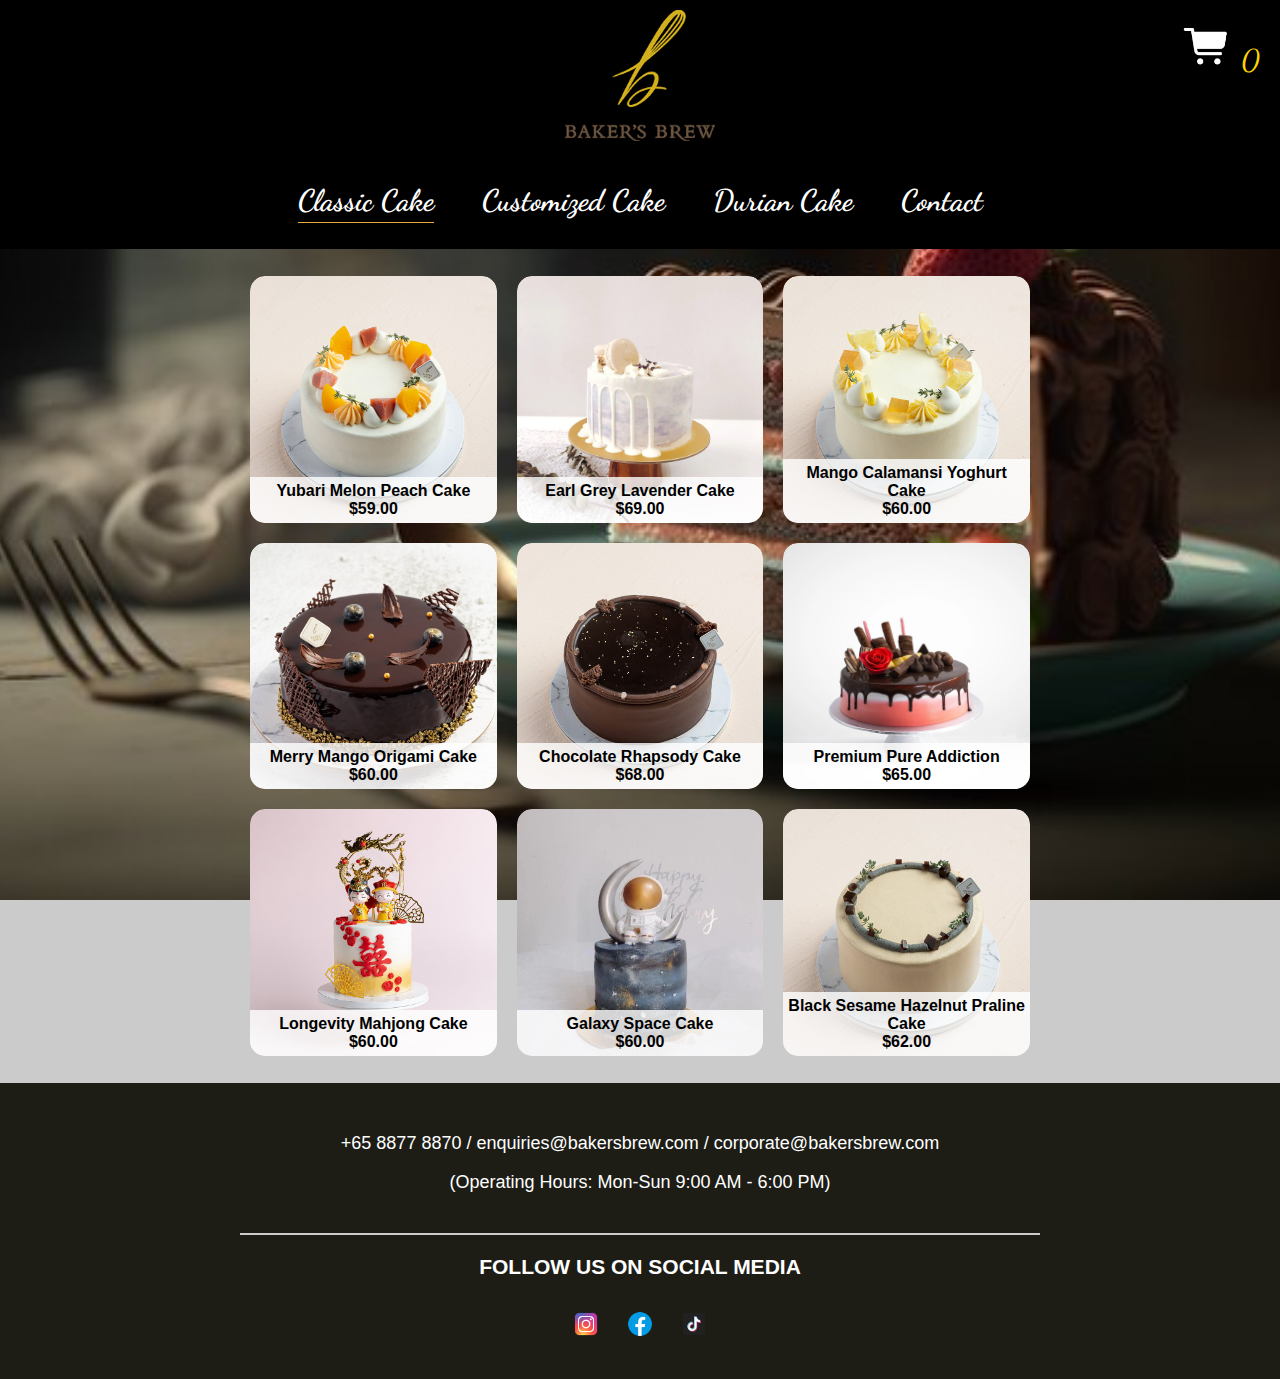
<file: Classic Cake.html>
<!DOCTYPE html>
    <html>
    <head>
        <meta charset="UTF-8" />
        <title>Baker Brew</title>
        <link rel="stylesheet" href="https://unpkg.com/swiper/swiper-bundle.min.css">
        <link rel="stylesheet" href="https://cdnjs.cloudflare.com/ajax/libs/font-awesome/6.0.0-beta3/css/all.min.css">
        <link href="https://fonts.googleapis.com/css2?family=Dancing+Script:wght@400;700&display=swap" rel="stylesheet">
        <link rel="stylesheet" href="style sheet.css">
        <script src="java script.js" defer></script>

    </head>

    <body>
        <div class="background-image-container2">
            <header>
                <a href="index.html" id="home-link">
                    <img src="photos/logo1.png" alt="Delicious Cakes Logo" class="logo">
                </a>
                <div class="nav-bar">
                    <nav>
                        <ul>
                            <li><a href="Classic Cake.html" class="cakes-link underline-link">Classic Cake</a></li>
                            <li><a href="Customised Cake.html" class="cakes-link">Customized Cake</a></li>
                            <li><a href="Durian Cake.html" class="cakes-link">Durian Cake</a></li>
                            <li><a href="Contact.html" class="cakes-link">Contact</a></li>
                            <div class="cart-icon" onclick="toggleCart()">
                                <img src="photos/shopping-cart.png" alt="Shopping Cart">
                                <span id="cart-count">0</span>
                            </div>
                        </ul>
                    </nav>
                </div>
            </header>

            <div class="about-container">
                <div class="sample-cakes-container">

                    <div class="sample-cake" id="cake1">
                        <img src="photos/Yubari Melon Peach Cake.jpg" alt="Cake Image 1">
                        <div class="cake-info">
                            <div class="plus-icon" onclick="addToCart('Yubari Melon Peach Cake', this)">+</div>
                        </div>
                        <div class="cake-name">Yubari Melon Peach Cake <br><span class="price-tag">$59.00</span></div>
                    </div>

                    <div class="sample-cake" id="cake2">
                        <img src="photos/Earl Grey Lavender Cake.jpg" alt="Cake Image 2">
                        <div class="cake-info">
                            <div class="plus-icon" onclick="addToCart('Earl Grey Lavender Cake', this)">+</div>
                        </div>
                        <div class="cake-name">Earl Grey Lavender Cake<br> <span class="price-tag">$69.00</span></div>
                    </div>
                    <div class="sample-cake" id="cake3">
                        <img src="photos/Mango Calamansi Yoghurt Cake.jpg" alt="Cake Image 3">
                        <div class="cake-info">
                            <div class="plus-icon" onclick="addToCart('Mango Calamansi Yoghurt Cake', this)">+</div>
                        </div>
                        <div class="cake-name">Mango Calamansi Yoghurt Cake<br> <span class="price-tag">$60.00</span></div>
                    </div>
                    <div class="sample-cake" id="cake4">
                        <img src="photos/Merry Mango Origami Cake.jpg" alt="Cake Image 4">
                        <div class="cake-info">
                            <div class="plus-icon" onclick="addToCart('Merry Mango Origami Cake', this)">+</div>
                        </div>
                        <div class="cake-name">Merry Mango Origami Cake <br><span class="price-tag">$60.00</span></div>
                    </div>
                    <div class="sample-cake" id="cake5">
                        <img src="photos/Chocolate Rhapsody Cake.jpg" alt="Cake Image 5">
                        <div class="cake-info">
                            <div class="plus-icon" onclick="addToCart('Chocolate Rhapsody Cake', this)">+</div>
                        </div>
                        <div class="cake-name">Chocolate Rhapsody Cake<br> <span class="price-tag">$68.00</span></div>
                    </div>
                    <div class="sample-cake" id="cake6">
                        <img src="photos/Premium Pure Addiction.jpg" alt="Cake Image 6">
                        <div class="cake-info">
                            <div class="plus-icon" onclick="addToCart('Premium Pure Addiction', this)">+</div>
                        </div>
                        <div class="cake-name"id="cake2" >Premium Pure Addiction<br> <span class="price-tag">$65.00</span></div>
                    </div>
                    <div class="sample-cake" id="cake7">
                        <img src="photos/Longevity Mahjong Cake.jpg" alt="Cake Image 7">
                        <div class="cake-info">
                            <div class="plus-icon" onclick="addToCart('Longevity Mahjong Cake', this)">+</div>
                        </div>
                        <div class="cake-name">Longevity Mahjong Cake<br> <span class="price-tag">$60.00</span></div>
                    </div>
                    <div class="sample-cake" id="cake8">
                        <img src="photos/Galaxy Space Cake.jpg" alt="Cake Image 8">
                        <div class="cake-info">
                            <div class="plus-icon" onclick="addToCart('Galaxy Space Cake', this)">+</div>
                        </div>
                        <div class="cake-name">Galaxy Space Cake <br><span class="price-tag">$60.00</span></div>
                    </div>
                    <div class="sample-cake" id="cake9">
                        <img src="photos/Black Sesame Hazelnut Praline Cake.jpg" alt="Cake Image 9">
                        <div class="cake-info">
                            <div class="plus-icon" onclick="addToCart('Black Sesame Hazelnut Praline Cake', this)">+</div>
                        </div>
                        <div class="cake-name">Black Sesame Hazelnut Praline Cake<br><span class="price-tag">$62.00</span></div>
                    </div>
                </div>
            </div>
        </div>
        <div class="cart-popup" style="right: -500px;">
            <div class="shopping-cart-title">Shopping Cart</div>
            <div class="empty-cart-title">Your Cart is Empty</div>
            <div class="cart-popup-content">
            </div>
            <div class="close-cart" onclick="toggleCart()">x</div>
        </div>
        
    <footer>
        <div class="about-container">
            <div class="concierge-info">
                <p> +65 8877 8870 / enquiries@bakersbrew.com / corporate@bakersbrew.com</p>
                <p>(Operating Hours: Mon-Sun 9:00 AM - 6:00 PM)</p>
            </div>
            <div class="grey-line"></div>
            <h2>FOLLOW US ON SOCIAL MEDIA</h2>
            <div class="social-icons">
                <a href="https://www.instagram.com/baker" target="_blank">
                    <img src="photos/instagramicon.png" alt="Instagram">
                </a>
                <a href="https://www.facebook.com/bakersbrewstudio" target="_blank">
                    <img src="photos/facebookicon.png" alt="Facebook">
                </a>
                <a href="https://www.tiktok.com/@bakersbrew" target="_blank">
                    <img src="photos/tiktokicon.png" alt="Tiktok">
                </a>
            </div>
        </div>    
    </footer>
    <script src="java script.js" defer></script>

    </body>

    </html>
</file>
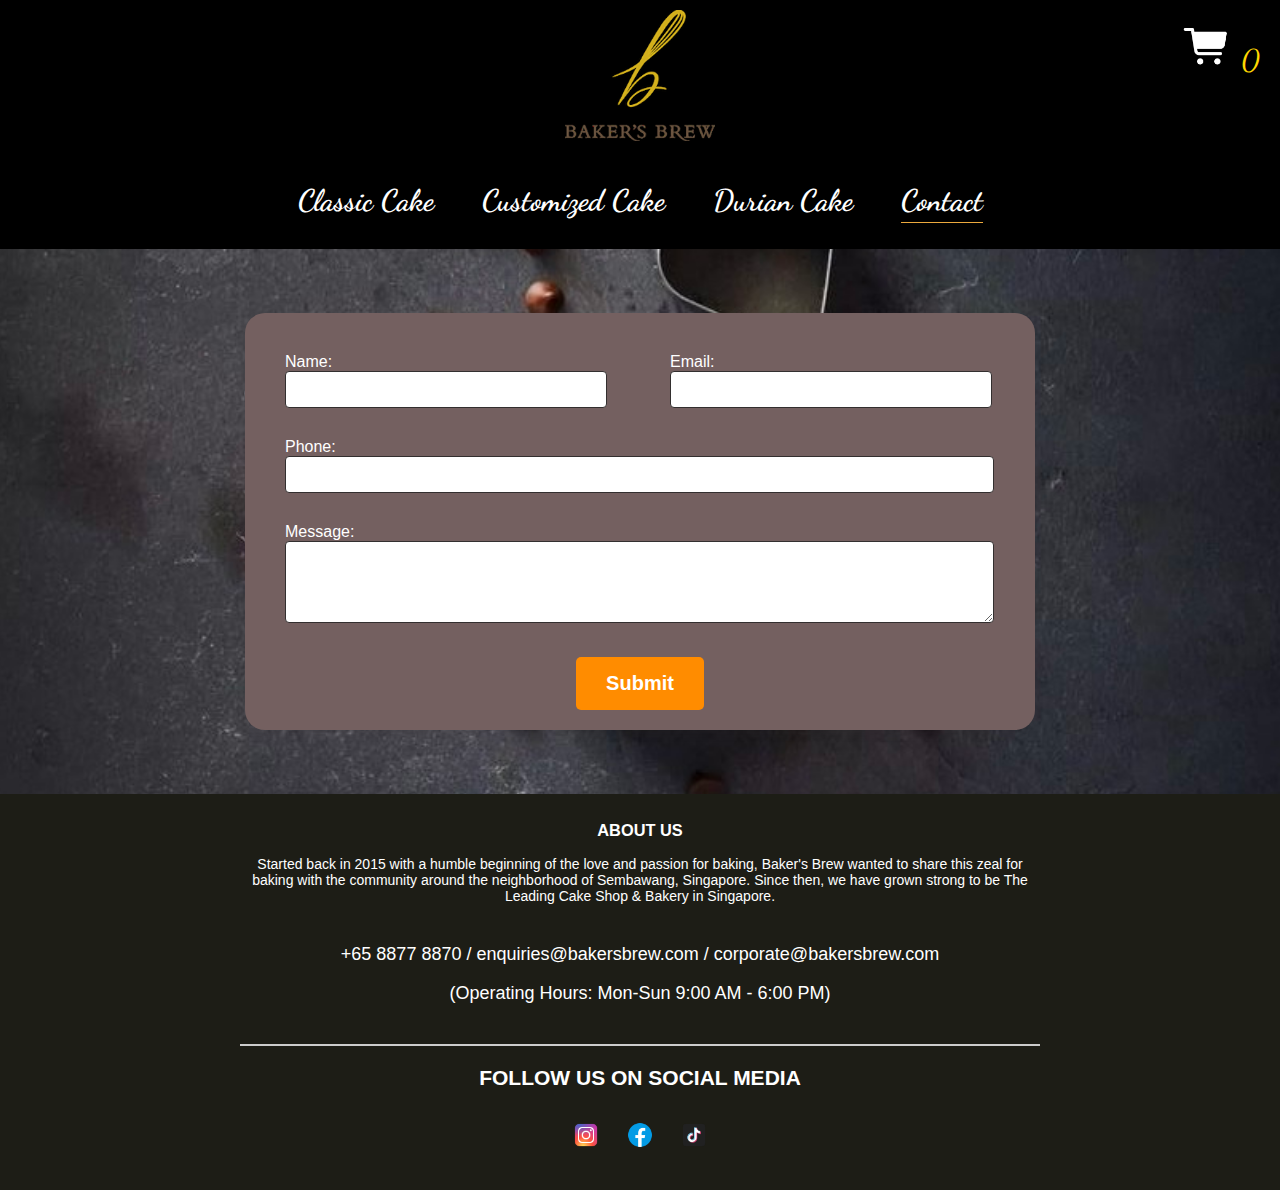
<file: Contact.html>
<!DOCTYPE html>
<html>
<head>
    <meta charset="UTF-8" />
    <title>Baker Brew</title>
    <link rel="stylesheet" href="https://unpkg.com/swiper/swiper-bundle.min.css">
    <link rel="stylesheet" href="https://cdnjs.cloudflare.com/ajax/libs/font-awesome/6.0.0-beta3/css/all.min.css">
    <link href="https://fonts.googleapis.com/css2?family=Dancing+Script:wght@400;700&display=swap" rel="stylesheet">
    <link rel="stylesheet" href="style sheet.css">
    <script src="java script.js" defer></script>
</head>
<body>
    <div class="background-image-container5">
        <header>
            <a href="index.html" id="home-link">
                <img src="photos/logo1.png" alt="Baker's Brew" class="logo">
            </a>
            <div class="nav-bar">
                <nav class="mobile-nav">
                    <ul>
                        <li><a href="Classic Cake.html" class="cakes-link">Classic Cake</a></li>
                        <li><a href="Customised Cake.html" class="cakes-link">Customized Cake</a></li>
                        <li><a href="Durian Cake.html" class="cakes-link">Durian Cake</a></li>
                        <li><a href="Contact.html" class="cakes-link underline-link">Contact</a></li>
                        <div class="cart-icon" onclick="toggleCart()">
                            <img src="photos/shopping-cart.png" alt="Shopping Cart">
                            <span id="cart-count">0</span>
                        </div>
                    </ul>
                </nav>
            </div>
        </header>
        <div class="popup-content2">
            <form id="contact-form">
                <div class="form-row1">
                    <div class="form-group2">
                        <label for="name">Name:</label>
                        <input type="text" id="name" name="name" required>
                    </div>

                    <div class="form-group2">
                        <label for="email">Email:</label>
                        <input type="email" id="email" name="email" required>
                    </div>
                </div>
                <div class="form-row">

                    <div class="form-group3">
                        <label for="contact">Phone:</label>
                        <input type="text" id="contact" name="contact" required>
                    </div>
                </div>
                <div class="form-row">

                    <div class="form-group3">
                        <label for="description">Message:</label>
                        <textarea id="description" name="description" rows="4" required></textarea>
                    </div>
                </div>

                <div class="submit-container">
                    <button class="custom-button" onclick="closePopupForm()">Submit</button>
                </div>
            </form>
        </div>
    </div>
    <div class="cart-popup" style="right: -500px;">
        <div class="shopping-cart-title">Shopping Cart</div>
        <div class="empty-cart-title">Your Cart is Empty</div>
        <div class="cart-popup-content">
        </div>
        <div class="close-cart" onclick="toggleCart()">X</div>
    </div>
    

<footer>
    <div class="about-container">
        <h3>ABOUT US</h3>
        <p>
            Started back in 2015 with a humble beginning of the love and passion for baking,
            Baker's Brew wanted to share this zeal for baking with the community
            around the neighborhood of Sembawang, Singapore.

            Since then, we have grown strong to be The Leading Cake Shop & Bakery in Singapore.
        </p>
        <div class="concierge-info">
            <p> +65 8877 8870 / enquiries@bakersbrew.com / corporate@bakersbrew.com</p>
            <p>(Operating Hours: Mon-Sun 9:00 AM - 6:00 PM)</p>
        </div>
        <div class="grey-line"></div>
        <h2>FOLLOW US ON SOCIAL MEDIA</h2>
        <div class="social-icons">
            <a href="https://www.instagram.com/baker" target="_blank">
                <img src="photos/instagramicon.png" alt="Instagram">
            </a>
            <a href="https://www.facebook.com/bakersbrewstudio" target="_blank">
                <img src="photos/facebookicon.png" alt="Facebook">
            </a>
            <a href="https://www.tiktok.com/@bakersbrew" target="_blank">
                <img src="photos/tiktokicon.png" alt="Tiktok">
            </a>
        </div>
    </div>
</footer>
<script src="java script.js" defer></script>

</body>

</html>
</file>
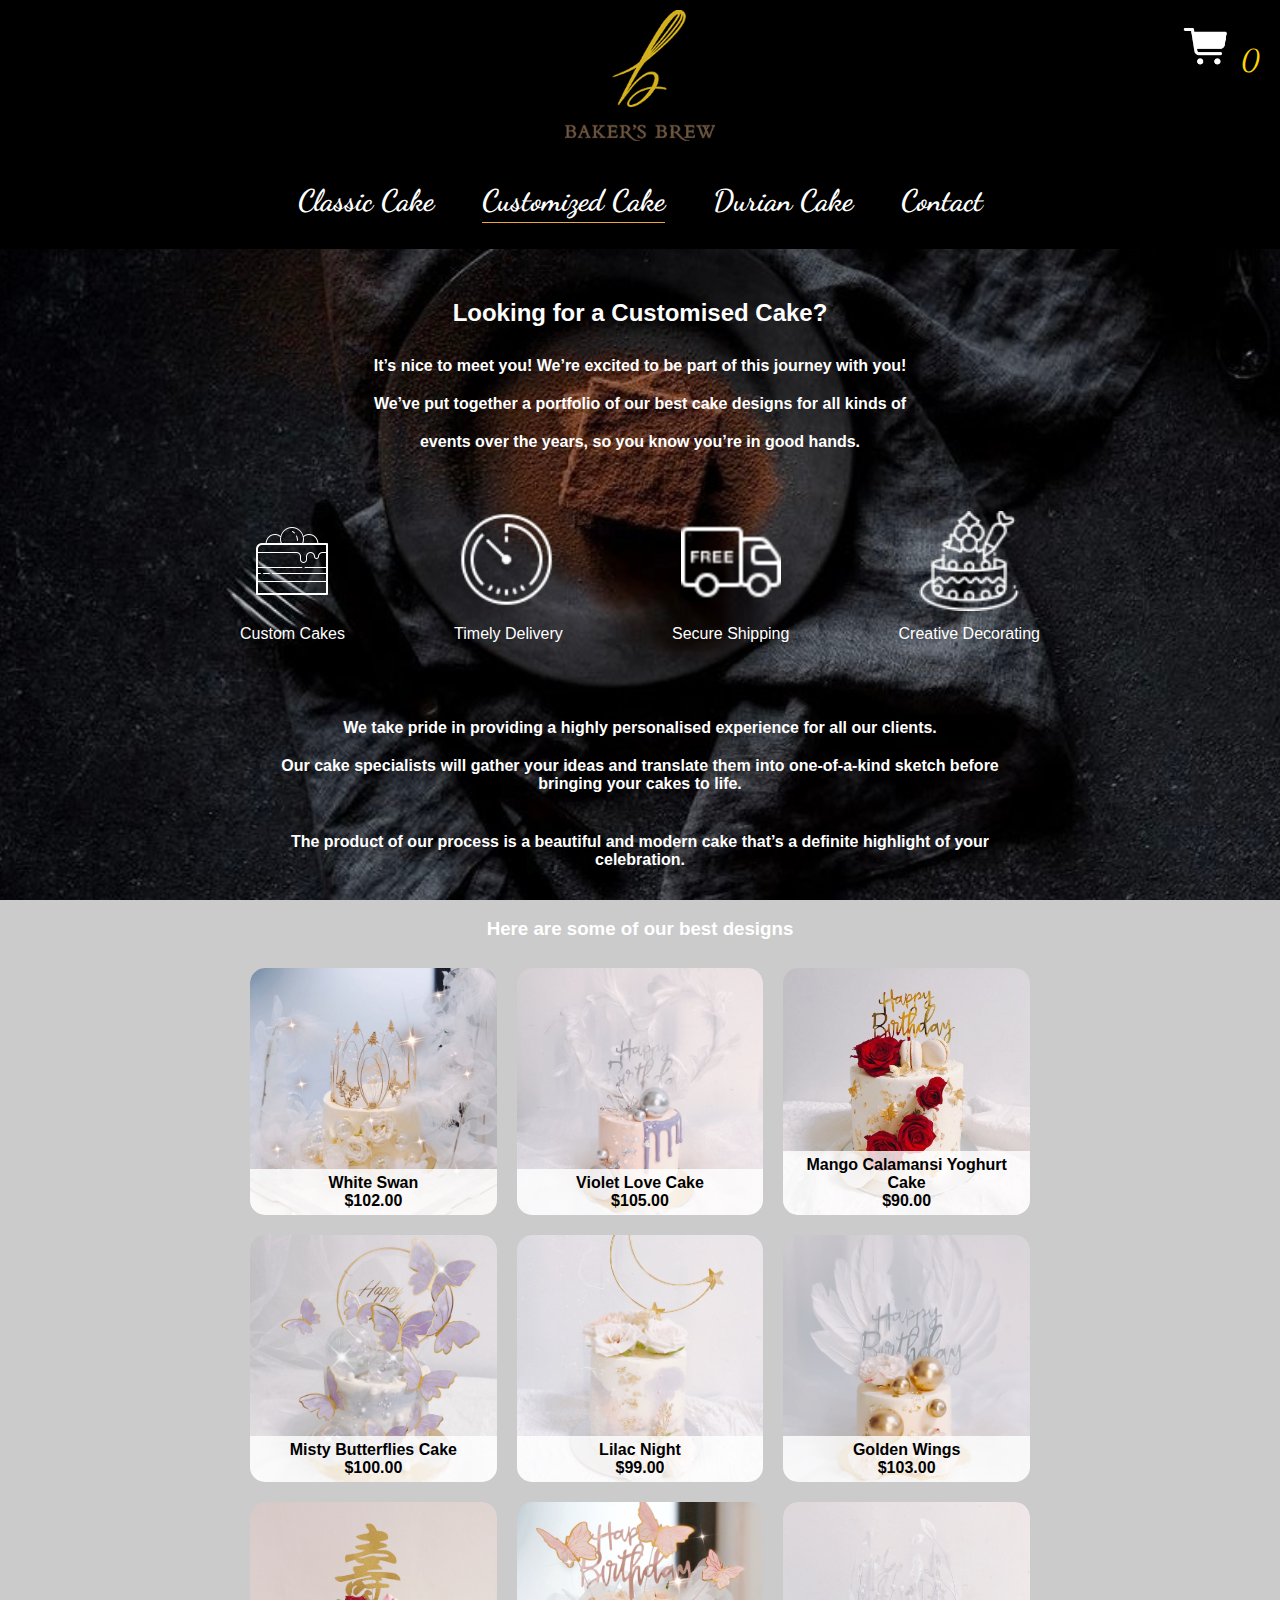
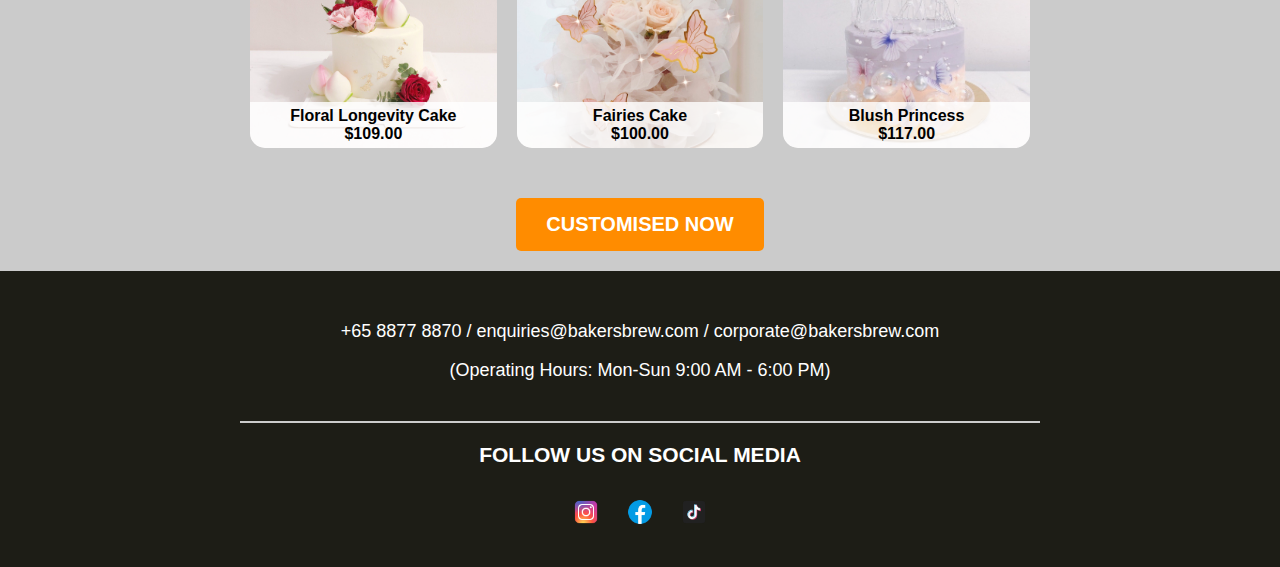
<file: Customised Cake.html>
<!DOCTYPE html>
<html>
<head>
    <meta charset="UTF-8" />
    <title>Baker Brew</title>
    <link rel="stylesheet" href="https://unpkg.com/swiper/swiper-bundle.min.css">
    <link rel="stylesheet" href="https://cdnjs.cloudflare.com/ajax/libs/font-awesome/6.0.0-beta3/css/all.min.css">
    <link href="https://fonts.googleapis.com/css2?family=Dancing+Script:wght@400;700&display=swap" rel="stylesheet">
    <link rel="stylesheet" href="style sheet.css">
    <script src="java script.js" defer></script>

</head>

<body>
    <div class="background-image-container3">
        <header>
            <a href="index.html" id="home-link">
                <img src="photos/logo1.png" alt="Delicious Cakes Logo" class="logo">
            </a>
            <div class="nav-bar">
                <nav>
                    <ul>
                        <li><a href="Classic Cake.html" class="cakes-link">Classic Cake</a></li>
                        <li><a href="Customised Cake.html" class="cakes-link underline-link">Customized Cake</a></li>
                        <li><a href="Durian Cake.html" class="cakes-link">Durian Cake</a></li>
                        <li><a href="Contact.html" class="cakes-link">Contact</a></li>
                        <div class="cart-icon" onclick="toggleCart()">
                            <img src="photos/shopping-cart.png" alt="Shopping Cart">
                            <span id="cart-count">0</span>
                        </div>
                    </ul>
                </nav>
            </div>    
        </header>
        

        <div class="about-container">
            <div class="about-container-bar">
                <h2>
                    Looking for a Customised Cake?
                </h2>

                <h4>It’s nice to meet you! We’re excited to be part of this journey with you!</h4>
                <h4> We’ve put together a portfolio of our best cake designs for all kinds of</h4>
                <h4> events over the years, so you know you’re in good hands.</h4>
                
                <div class="image-row">
                    <div class="image-container">
                        <img src="photos/cakes.png" alt="Image 1">
                        <p>Custom Cakes</p>
                    </div>
                    <div class="image-container">
                        <img src="photos/timer.png" alt="Image 2">
                        <p>Timely Delivery</p>
                    </div>
                    <div class="image-container">
                        <img src="photos/shipping.png" alt="Image 3">
                        <p>Secure Shipping</p>
                    </div>
                    <div class="image-container">
                        <img src="photos/decorating.png" alt="Image 4">
                        <p>Creative Decorating</p>
                    </div>
                </div>

                <h4>We take pride in providing a highly personalised experience for all our clients.</h4>
                <h4>Our cake specialists will gather your ideas and translate them into one-of-a-kind sketch before bringing your cakes to life.</h4>
                <h4></h4>
                <h4>The product of our process is a beautiful and modern cake that’s a definite highlight of your celebration.</h4>
                <h4></h4>
                <h3>Here are some of our best designs</h3>
            </div>


            <div class="sample-cakes-container">

                <div class="sample-cake" id="cake1">
                    <img src="photos/White Swan.jpg" alt="Cake Image 1">
                    <div class="cake-info">
                        <div class="plus-icon" onclick="addToCart('White Swan', this)">+</div>
                    </div>
                    <div class="cake-name">White Swan <br><span class="price-tag">$102.00</span></div>
                </div>

                <div class="sample-cake" id="cake2">
                    <img src="photos/Violet Love Cake.jpg" alt="Cake Image 2">
                    <div class="cake-info">
                        <div class="plus-icon" onclick="addToCart('Violet Love Cake', this)">+</div>
                    </div>
                    <div class="cake-name">Violet Love Cake<br> <span class="price-tag">$105.00</span></div>
                </div>
                <div class="sample-cake" id="cake3">
                    <img src="photos/Red Roses & Golds Cake.jpg" alt="Cake Image 3">
                    <div class="cake-info">
                        <div class="plus-icon" onclick="addToCart('Red Roses & Golds Cake', this)">+</div>
                    </div>
                    <div class="cake-name">Mango Calamansi Yoghurt Cake<br> <span class="price-tag">$90.00</span></div>
                </div>
                <div class="sample-cake" id="cake4">
                    <img src="photos/Misty Butterflies Cake.jpg" alt="Cake Image 4">
                    <div class="cake-info">
                        <div class="plus-icon" onclick="addToCart('Misty Butterflies Cake', this)">+</div>
                    </div>
                    <div class="cake-name">Misty Butterflies Cake<br><span class="price-tag">$100.00</span></div>
                </div>
                <div class="sample-cake" id="cake5">
                    <img src="photos/Lilac Night.jpg" alt="Cake Image 5">
                    <div class="cake-info">
                        <div class="plus-icon" onclick="addToCart('Lilac Night', this)">+</div>
                    </div>
                    <div class="cake-name">Lilac Night<br> <span class="price-tag">$99.00</span></div>
                </div>
                <div class="sample-cake" id="cake6">
                    <img src="photos/Golden Wings.jpg" alt="Cake Image 6">
                    <div class="cake-info">
                        <div class="plus-icon" onclick="addToCart('Golden Wings', this)">+</div>
                    </div>
                    <div class="cake-name"id="cake2" >Golden Wings<br> <span class="price-tag">$103.00</span></div>
                </div>
                <div class="sample-cake" id="cake7">
                    <img src="photos/Floral Longevity Cake.jpg" alt="Cake Image 7">
                    <div class="cake-info">
                        <div class="plus-icon" onclick="addToCart('Floral Longevity Cake', this)">+</div>
                    </div>
                    <div class="cake-name">Floral Longevity Cake<br> <span class="price-tag">$109.00</span></div>
                </div>
                <div class="sample-cake" id="cake8">
                    <img src="photos/Fairies Cake.jpg" alt="Cake Image 8">
                    <div class="cake-info">
                        <div class="plus-icon" onclick="addToCart('Fairies Cake', this)">+</div>
                    </div>
                    <div class="cake-name">Fairies Cake <br><span class="price-tag">$100.00</span></div>
                </div>
                <div class="sample-cake" id="cake9">
                    <img src="photos/Blush Princess.jpg" alt="Cake Image 9">
                    <div class="cake-info">
                        <div class="plus-icon" onclick="addToCart('Blush Princess', this)">+</div>
                    </div>
                    <div class="cake-name">Blush Princess<br><span class="price-tag">$117.00</span></div>
                </div>
            </div>
        </div>

        <div class="button-container">
            <button onclick="openPopupForm()"class="custom-button">CUSTOMISED NOW</button>
        </div>

        <!-- Pop-up Form -->
        <div class="popup-content">    
            <div class="form-group">
                <label for="name">Name:</label>
                <input type="text" id="name" name="name" required>
            </div>
        
            <div class="form-group">
                <label for="contact">Contact:</label>
                <input type="text" id="contact" name="contact" required>
            </div>
        
            <div class="form-group">
                <label for="email">Email:</label>
                <input type="email" id="email" name="email" required>
            </div>
        
            <div class="form-group">
                <label for="description">Description:</label>
                <textarea id="description" name="description" rows="4" required></textarea>
            </div>
        
            <div class="form-group">
                <label for="file">Upload file:</label>
                <input type="file" id="file" name="file">
            </div>
        
            <div class="submit-container">
                <button class="custom-button" onclick="closePopupForm()">Submit</button>
            </div>
        </div>
    </div>
    <div class="cart-popup" style="right: -500px;">
        <div class="shopping-cart-title">Shopping Cart</div>
        <div class="empty-cart-title">Your Cart is Empty</div>
        <div class="cart-popup-content">
        </div>
        <div class="close-cart" onclick="toggleCart()">X</div>
    </div>


    

<footer>
    <div class="about-container">
        <div class="concierge-info">
            <p> +65 8877 8870 / enquiries@bakersbrew.com / corporate@bakersbrew.com</p>
            <p>(Operating Hours: Mon-Sun 9:00 AM - 6:00 PM)</p>
        </div>
        <div class="grey-line"></div>
        <h2>FOLLOW US ON SOCIAL MEDIA</h2>
        <div class="social-icons">
            <a href="https://www.instagram.com/baker" target="_blank">
                <img src="photos/instagramicon.png" alt="Instagram">
            </a>
            <a href="https://www.facebook.com/bakersbrewstudio" target="_blank">
                <img src="photos/facebookicon.png" alt="Facebook">
            </a>
            <a href="https://www.tiktok.com/@bakersbrew" target="_blank">
                <img src="photos/tiktokicon.png" alt="Tiktok">
            </a>
        </div>
    </div>    
</footer>
<script src="java script.js" defer></script>

</body>

</html>
</file>
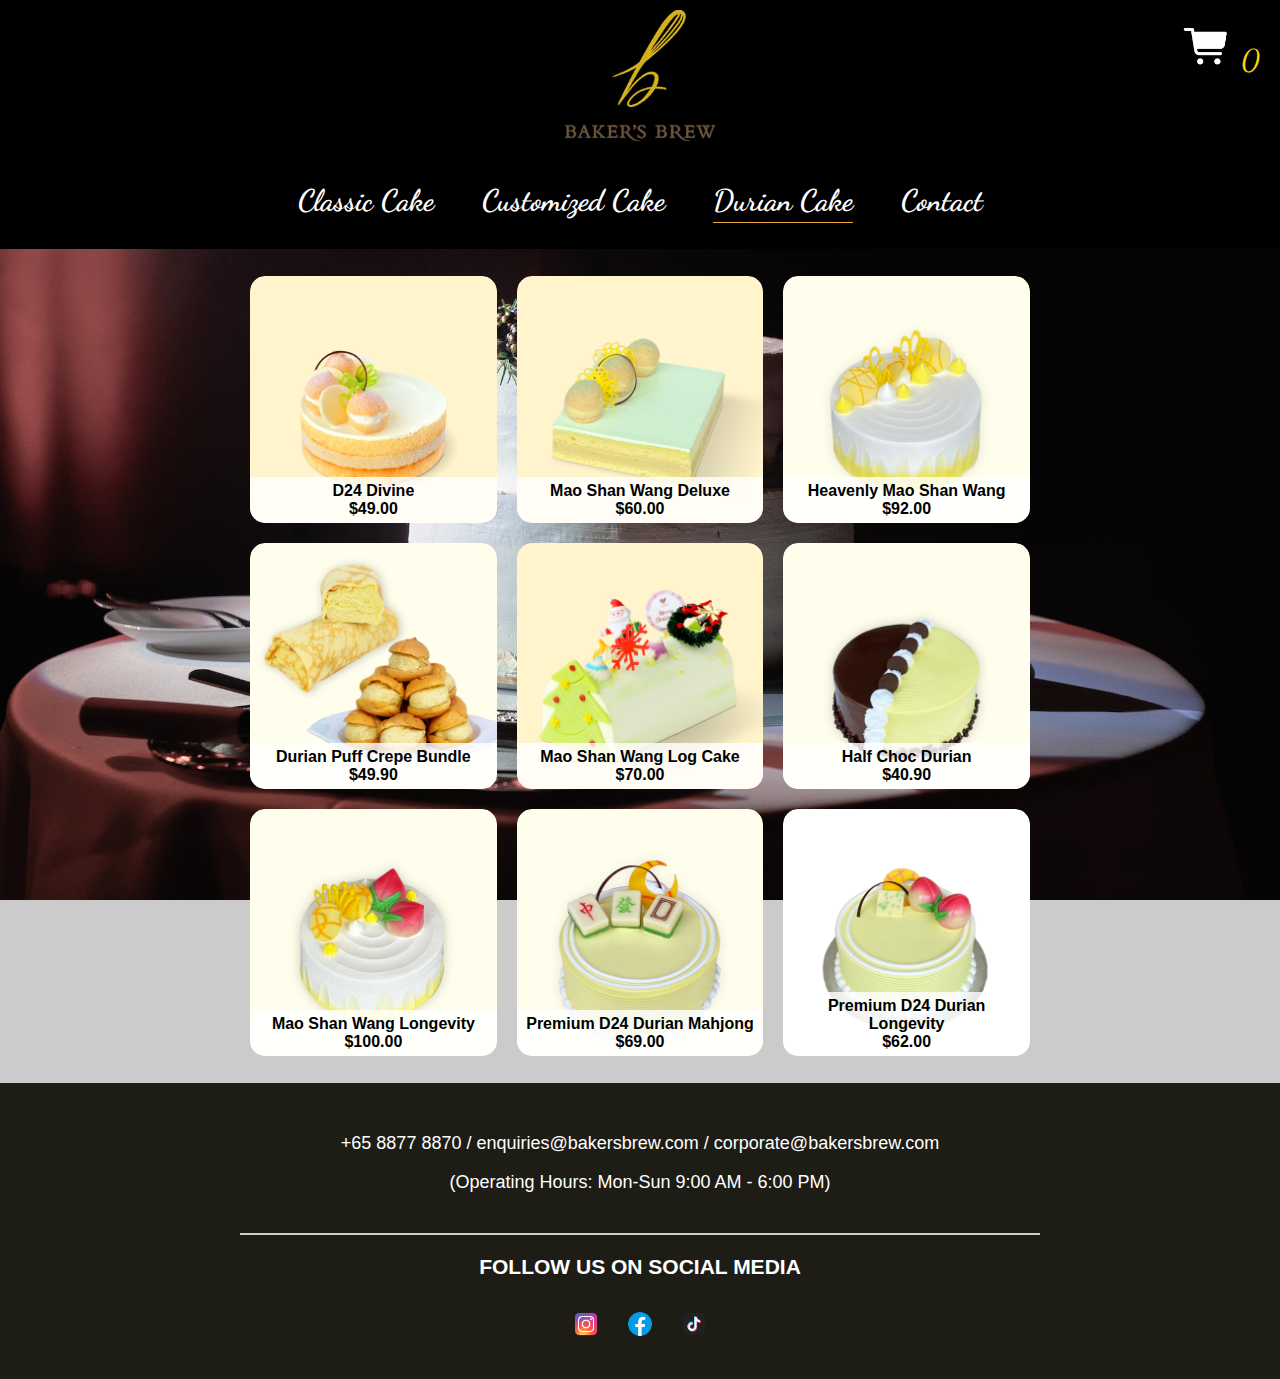
<file: Durian Cake.html>
<!DOCTYPE html>
<html>
<head>
    <meta charset="UTF-8" />
    <title>Baker Brew</title>
    <link rel="stylesheet" href="https://unpkg.com/swiper/swiper-bundle.min.css">
    <link rel="stylesheet" href="https://cdnjs.cloudflare.com/ajax/libs/font-awesome/6.0.0-beta3/css/all.min.css">
    <link href="https://fonts.googleapis.com/css2?family=Dancing+Script:wght@400;700&display=swap" rel="stylesheet">
    <link rel="stylesheet" href="style sheet.css">
    <script src="java script.js" defer></script>

</head>

<body>
    <div class="background-image-container4">
        <header>
            <a href="index.html" id="home-link">
                <img src="photos/logo1.png" alt="Delicious Cakes Logo" class="logo">
            </a>
            <div class="nav-bar">
                <nav>
                    <ul>
                        <li><a href="Classic Cake.html" class="cakes-link">Classic Cake</a></li>
                        <li><a href="Customised Cake.html" class="cakes-link">Customized Cake</a></li>
                        <li><a href="Durian Cake.html" class="cakes-link underline-link">Durian Cake</a></li>
                        <li><a href="Contact.html" class="cakes-link">Contact</a></li>
                        <div class="cart-icon" onclick="toggleCart()">
                            <img src="photos/shopping-cart.png" alt="Shopping Cart">
                            <span id="cart-count">0</span>
                        </div>
                    </ul>
                </nav>
            </div>
        </header>

        <div class="about-container">
            <div class="sample-cakes-container">
                <div class="sample-cake">
                    <img src="photos/D24 Divine.jpg" alt="D24 Divine">
                    <div class="cake-info">
                        <div class="plus-icon" onclick="addToCart('D24 Divine', this)">+</div>
                    </div>
                    <div class="cake-name">D24 Divine <br><span class="price-tag">$49.00</span></div>
                </div>
                <div class="sample-cake">
                    <img src="photos/Mao Shan Wang Deluxe.jpg" alt="Cake Image 2">
                    <div class="cake-info">
                        <div class="plus-icon" onclick="addToCart('Mao Shan Wang Deluxe', this)">+</div>
                    </div>
                    <div class="cake-name">Mao Shan Wang Deluxe <br><span class="price-tag">$60.00</span></div>
                </div>
                <div class="sample-cake">
                    <img src="photos/Heavenly Mao Shan Wang.jpg" alt="Cake Image 3">
                    <div class="cake-info">
                        <div class="plus-icon" onclick="addToCart('Heavenly Mao Shan Wang', this)">+</div>
                    </div>
                    <div class="cake-name">Heavenly Mao Shan Wang <br><span class="price-tag">$92.00</span></div>
                </div>
                <div class="sample-cake">
                    <img src="photos/Durian Puff Crepe Bundle.jpg" alt="Cake Image 4">
                    <div class="cake-info">
                        <div class="plus-icon" onclick="addToCart('Durian Puff Crepe Bundle', this)">+</div>
                    </div>
                    <div class="cake-name">Durian Puff Crepe Bundle <br><span class="price-tag">$49.90</span></div>
                </div>
                <div class="sample-cake">
                    <img src="photos/Mao Shan Wang Log Cake.jpg" alt="Cake Image 5">
                    <div class="cake-info">
                        <div class="plus-icon" onclick="addToCart('Mao Shan Wang Log Cake', this)">+</div>
                    </div>
                    <div class="cake-name">Mao Shan Wang Log Cake <br><span class="price-tag">$70.00</span></div>
                </div>
                <div class="sample-cake">
                    <img src="photos/Half Choc Durian.jpg" alt="Cake Image 6">
                    <div class="cake-info">
                        <div class="plus-icon" onclick="addToCart('Half Choc Durian', this)">+</div>
                    </div>
                    <div class="cake-name">Half Choc Durian <br><span class="price-tag">$40.90</span></div>
                </div>
                <div class="sample-cake">
                    <img src="photos/Mao Shan Wang Longevity.jpg" alt="Cake Image 7">
                    <div class="cake-info">
                        <div class="plus-icon" onclick="addToCart('Mao Shan Wang Longevity', this)">+</div>
                    </div>
                    <div class="cake-name">Mao Shan Wang Longevity <br><span class="price-tag">$100.00</span></div>
                </div>
                <div class="sample-cake">
                    <img src="photos/Premium D24 Durian Mahjong.jpg" alt="Cake Image 8">
                    <div class="cake-info">
                        <div class="plus-icon" onclick="addToCart('Premium D24 Durian Mahjong', this)">+</div>
                    </div>
                    <div class="cake-name">Premium D24 Durian Mahjong <br><span class="price-tag">$69.00</span></div>
                </div>
                <div class="sample-cake">
                    <img src="photos/Premium D24 Durian Longevity.jpg" alt="Cake Image 9">
                    <div class="cake-info">
                        <div class="plus-icon" onclick="addToCart('Premium D24 Durian Longevity', this)">+</div>
                    </div>
                    <div class="cake-name">Premium D24 Durian Longevity <br><span class="price-tag">$62.00</span></div>
                </div>
            </div>
        </div>
    </div>
    <div class="cart-popup" style="right: -500px;">
        <div class="shopping-cart-title">Shopping Cart</div>
        <div class="empty-cart-title">Your Cart is Empty</div>
        <div class="cart-popup-content">
        </div>
        <div class="close-cart" onclick="toggleCart()">X</div>
    </div>


<footer>
    <div class="about-container">
        <div class="concierge-info">
            <p> +65 8877 8870 / enquiries@bakersbrew.com / corporate@bakersbrew.com</p>
            <p>(Operating Hours: Mon-Sun 9:00 AM - 6:00 PM)</p>
        </div>
        <div class="grey-line"></div>
        <h2>FOLLOW US ON SOCIAL MEDIA</h2>
        <div class="social-icons">
            <a href="https://www.instagram.com/baker" target="_blank">
                <img src="photos/instagramicon.png" alt="Instagram">
            </a>
            <a href="https://www.facebook.com/bakersbrewstudio" target="_blank">
                <img src="photos/facebookicon.png" alt="Facebook">
            </a>
            <a href="https://www.tiktok.com/@bakersbrew" target="_blank">
                <img src="photos/tiktokicon.png" alt="Tiktok">
            </a>
        </div>
    </div>    
</footer>
<script src="java script.js" defer></script>

</body>

</html>
</file>
<file: style sheet.css>
body {
    font-family: 'Arial', sans-serif; /* Use Arial font */
    background-size: cover; /* Cover the entire background */
    background-position: center; /* Center the background */
    background-attachment: fixed; /* Fix the background while scrolling */
    background-color: rgb(203, 203, 203); /* Light gray background color */
    margin: 0; /* Remove default margin */
    padding: 0; /* Remove default padding */
    color: #fff; /* White text color */
} 

/* Set styles for the main content container */
.container {
    overflow-x: hidden; /* Hide horizontal overflow */
}

/* Styles for the header section */
header {
    background-color: rgb(0, 0, 0); /* Black background for the header */
    color: gold; /* Gold text color */
    text-align: center; /* Center-align text */
    font-size: 30px; /* Set font size */
    font-family: 'Dancing Script', cursive; /* Use the Dancing Script font */
    position: relative; /* Relative positioning for child elements */
}

/* Styles for the logo in the header */
.logo {
    display: block;
    margin: 0 auto; /* Center the logo horizontally */
    max-width: 150px; /* Limit the max width of the logo */
    padding: 10px 0; /* Add padding to create a white banner */
}

/* Styles for the navigation bar */
.nav-bar {
    padding: 1px; /* Add padding to space out the navigation bar */
}

/* Styles for the navigation menu */
nav ul {
    list-style: none; /* Remove default list styling */
    padding: 0; /* Remove default padding */
    text-align: center; /* Center-align text in the navigation menu */
}

nav li {
    display: inline; /* Display list items inline */
    margin: auto 20px; /* Add margin to each list item */
}

/* Styles for navigation links */
nav a {
    text-decoration: none; /* Remove text decoration */
    color: #000; /* Black text color */
    font-weight: bold; /* Set font to bold */
}

/* Styles for the slideshow container */
.slideshow-container {
    max-width: 750px; /* Limit the max width of the slideshow container */
    height: 430px; /* Set height for the slideshow container */
    text-align: center; /* Center-align text in the slideshow container */
    margin: 0 auto; /* Center the slideshow container horizontally */
    position: relative; /* Relative positioning for child elements */
}

.slideshow-container img {
    width: 100%; /* Set maximum width for slider images */
    height: 430px; /* Set height for slider images */
    object-fit: cover; /* Cover the entire container with images */
}

/* Styles for the button container */
.button-container {
    text-align: center; /* Center-align text in the button container */
    position: relative; /* Relative positioning for child elements */
    z-index: 1; /* Set the stacking order */
    margin-top: 20px; /* Add top margin */
    padding: 20px 0; /* Add padding to the button container */
}

/* Styles for custom buttons */
.custom-button {
    text-decoration: none; /* Remove text decoration */
    color: #fff; /* White text color */
    background-color: #ff8c00; /* Orange background color */
    padding: 15px 30px; /* Set padding for the buttons */
    border-radius: 5px; /* Add border-radius for rounded corners */
    font-weight: bold; /* Set font weight to bold */
    font-size: 20px; /* Set font size */
    border: none; /* Remove default border */
    cursor: pointer; /* Add pointer cursor on hover */
}

/* Style on hover */
.custom-button:hover {
    background-color: #72be21; /* Change color on hover */
}

/* Styles for slider dots */
.slider-dots {
    text-align: center; /* Center-align text in the slider dots */
    margin-top: 20px; /* Add top margin */
    display: flex; /* Display dots as flex items */
    justify-content: center; /* Center-align dots horizontally */
}

.dot {
    width: 15px; /* Set width for dots */
    height: 15px; /* Set height for dots */
    border-radius: 50%; /* Create circular dots */
    background-color: #ffffff; /* White dot color */
    display: inline-block; /* Display dots as inline blocks */
    margin: 0 5px; /* Add margin between dots */
    cursor: pointer; /* Add pointer cursor on hover */
}

.dot.active {
    background-color: #4a4747; /* Darker color for active dot */
}

/* Styles for the store image container */
.storeimage-container {
    max-width: 800px; /* Limit the max width of the store image container */
    margin-right: 20px; /* Add right margin */
    height: 390px; /* Set height for the store image container */
    text-align: right; /* Right-align text in the store image container */
    overflow: hidden; /* Hide overflow content */
    display: flex; /* Display container as flex */
    align-items: center; /* Center-align items vertically */
}

.storeimage-container img {
    width: 100%; /* Set maximum width for store images */
    height: 390px; /* Set height for store images */
    object-fit: cover; /* Cover the entire container with images */
    position: relative; /* Relative positioning for child elements */
    margin: 0px; /* Remove default margin */
    overflow: hidden; /* Hide overflow content */
}

/* Styles for the store description container */
.storedescription-container {
    flex: 1; /* Allow flexible sizing */
    text-align: right; /* Right-align text in the store description container */
    padding-right: 20px; /* Add right padding */
    position: absolute; /* Absolute positioning for accurate placement */
    color: #000000; /* Black text color */
}

.storedescription-container h3 {
    text-align: left; /* Left-align heading text */
    padding-left: 825px; /* Add left padding */
}

.storedescription-container p {
    padding-left: 829px; /* Add left padding */
    padding-right: 11px; /* Add right padding */
    text-align: left; /* Left-align paragraph text */
    margin-top: 40px; /* Add top margin */
}

/* Styles for the footer section */
footer {
    background-color: rgb(29, 29, 22); /* Dark background color for the footer */
    color: #fff; /* White text color */
    padding: 10px; /* Add padding to the footer */
    text-align: center; /* Center-align text in the footer */
    font-size: 14px; /* Set font size */
    max-width: 0 auto; /* Limit the max width of the footer */
    margin: 0 auto; /* Center the footer horizontally */
}


/* Styles for links with class "cakes-link" */
.cakes-link {
    color: #ffffff; /* Set the text color to white for links with this class */
}

/* Styles for concierge information */
.concierge-info {
    text-align: center; /* Center-align text */
    margin-top: 20px; /* Add top margin */
    color: #fff; /* White text color */
    font-size: 18px; /* Set font size */
    padding: 2px; /* Add padding */
}

/* Styles for the video container */
.video-container {
    display: flex; /* Display as flex container */
    justify-content: center; /* Center-align content horizontally */
    align-items: center; /* Center-align content vertically */
    height: 60vh; /* Set the height of the container */
    margin: 10px 0; /* Add top and bottom margin */
    padding: 10px; /* Add padding */
}

/* Styles for a container with a white background */
.white-container {
    background-color: #fff; /* Set background color to white */
    padding: 20px; /* Add padding */
    text-align: center; /* Center-align text */
}

/* Styles for a container with sample cakes */
.sample-cakes-container {
    color: #000; /* Black text color */
    display: flex; /* Display as flex container */
    justify-content: center; /* Center-align content horizontally */
    align-items: center; /* Center-align content vertically */
    flex-wrap: wrap; /* Allow wrapping for smaller screens */
    width: 100%; /* Set width to 100% */
}

/* Styles for individual sample cakes */
.sample-cake {
    flex: 0 0 calc(50% - 20px); /* Set flexible sizing for responsive design */
    margin: 10px; /* Add margin around each sample cake */
    position: relative; /* Relative positioning for child elements */
    overflow: hidden; /* Hide overflow content */
    align-items: center; /* Center-align items vertically */
    transition: background-color 0.3s ease; /* Add a transition effect for the background color */
    border-radius: 15px; /* Add border-radius for rounded corners */
}

/* Styles for images inside sample cakes */
.sample-cake img {
    max-width: 100%; /* Set maximum width for images */
    height: auto; /* Set height to auto for proportional scaling */
    display: block; /* Remove any potential extra spacing */
    border-radius: 15px; /* Add border-radius for rounded corners */
}

/* Styles for the name of the cake within the sample cake */
.cake-name {
    position: absolute; /* Absolute positioning for accurate placement */
    bottom: 0; /* Align the bottom of the cake name */
    left: 0; /* Align the left of the cake name */
    width: 100%; /* Set width to 100% */
    background-color: rgba(255, 255, 255, 0.8); /*set background color*/
    padding: 5px; /* Add padding */
    text-align: center; /* Center-align text */
    font-weight: bold; /* Set font weight to bold */
    font-size: 16px; /* Set font size */
    box-sizing: border-box; /* Include padding and border in width/height calculations */
    border-bottom: 15px; /* Add bottom border */
}


/* Styles for the sample cake on hover */
.sample-cake:hover {
    background-color: #ccc; /* Apply grey background on hover */
    overflow: hidden; /* Hide overflow content */
    border-radius: 15px; /* Add border-radius for rounded corners */
}

/* Styles for images inside the sample cake */
.sample-cake img {
    max-width: 100%; /* Set maximum width for images */
    height: auto; /* Set height to auto for proportional scaling */
    display: block; /* Remove any potential extra spacing */
}

/* Styles for the cake info on hover */
.sample-cake:hover .cake-info {
    display: flex; /* Display as flex container */
    justify-content: center; /* Center-align content horizontally */
    align-items: center; /* Center-align content vertically */
}

/* Styles for the cake information container */
.cake-info {
    position: absolute; /* Absolute positioning for accurate placement */
    top: 0; /* Align the top of the container */
    left: 0; /* Align the left of the container */
    width: 100%; /* Set width to 100% */
    height: 100%; /* Set height to 100% */
    background-color: rgba(0, 0, 0, 0.5); /* Semi-transparent grey background */
    display: none; /* Initially hide the container */
}

/* Styles for the plus icon within the cake information container */
.cake-info .plus-icon {
    font-size: 55px; /* Adjust the font size for the PLUS icon */
    color: #fff; /* Set the color of the PLUS icon */
    cursor: pointer; /* Change cursor to pointer on hover */
}

/* Styles for the shopping cart icon */
.cart-icon {
    position: absolute; /* Absolute positioning for accurate placement */
    top: 20px; /* Set top position */
    right: 20px; /* Set right position */
    cursor: pointer; /* Change cursor to pointer on hover */
}

.cart-icon img {
    width: 50px; /* Adjust the width to make the icon smaller */
    height: 50px; /* Adjust the height accordingly */
}

/* Styles for the cart pop-out window */
.cart-popup {
    position: fixed; /* Fixed positioning for overlay effect */
    top: 0; /* Align the top of the window */
    right: -500px; /* Initial position, adjust as needed */
    width: 480px; /* Adjust the width of the cart */
    height: 100%; /* Set height to 100% */
    background-color: #494646; /* Set background color of the cart */
    transition: right 0.5s ease; /* Add transition for smooth sliding */
    overflow-y: auto; /* Add overflow-y to allow vertical scrolling */
}

/* Styles for the content inside the cart pop-up window */
.cart-popup-content {
    padding: 15px; /* Add padding */
    margin: 60px auto; /* Center the content horizontally */
    color: #fff; /* White text color */
    font-size: 20px; /* Set font size */
    max-height: 80vh; /* Limit the maximum height of the cart content */
}

/* Styles for the button to close the cart */
.close-cart {
    position: absolute; /* Absolute positioning for accurate placement */
    top: 21px; /* Set top position */
    right: 22px; /* Set right position */
    cursor: pointer; /* Change cursor to pointer on hover */
    color: #ffffff; /* White text color */
    font-size: 20px; /* Set font size */
}

/* Styles for the delete icon in the cart */
.delete-icon {
    cursor: pointer; /* Change cursor to pointer on hover */
    color: #fa4a4a; /* Set the color of the delete icon */
    margin-right: 10px; /* Add right margin */
    padding-right: 5px; /* Add right padding */
    font-size: 24px; /* Set font size */
}

/* Styles for the cake image in the shopping cart */
.cart-cake-image {
    width: 100px; /* Adjust the width as needed */
    height: 100px; /* Adjust the height as needed */
    margin-right: 10px; /* Adjust the spacing between the image and other details */
    border-radius: 5px; /* Add border-radius for rounded corners if desired */
}

/* Styles for the title of the shopping cart */
.shopping-cart-title {
    font-family: 'Dancing Script', cursive; /* Use the specified font */
    font-size: 30px; /* Set font size */
    font-weight: bold; /* Set font weight to bold */
    color: #ffffff; /* White text color */
    margin-top: 25px; /* Adjust the top margin */
    padding-left: 160px; /* Adjust the left padding */
}

/* Styles for the title when the shopping cart is empty */
.empty-cart-title {
    font-family: 'Dancing Script', cursive; /* Use the specified font */
    font-size: 25px; /* Set font size */
    font-weight: bold; /* Set font weight to bold */
    color: #ffffff; /* White text color */
    margin-top: 250px; /* Adjust the top margin */
    padding-left: 151px; /* Adjust the left padding */
}

.checkout-button {
    display: block;
    margin-top: 10px;
    padding: 10px;
    background-color: #4CAF50; /* Green background color */
    color: white; /* White text color */
    border: none; /* Remove border */
    border-radius: 5px; /* Rounded corners */
    cursor: pointer; /* Add a pointer cursor on hover */
    position: relative; /* Adjust positioning based on your layout */
    left: 353px; /* Adjust the right position as needed */
    bottom: 109px; /* Adjust the bottom position as needed */

}

/* Style on hover */
.checkout-button:hover {
    background-color: #45a049; /* Change color on hover */
}

/* Style for a grey horizontal line */
.grey-line {
    height: 2px; /* Set the height of the line */
    background-color: #ccc; /* Set the background color of the line */
    margin: 20px 0; /* Add margin above and below the line */
}

/* Styles for social icons */
.social-icons {
    margin-top: 20px; /* Add top margin for social icons */
    text-align: center; /* Center-align social icons */
}

.social-icons a {
    margin: 10px; /* Add margin around social icons */
    display: inline-block; /* Display social icons in a row */
}

.social-icons img {
    max-width: 30px; /* Set maximum width for social icons */
    height: auto; /* Set height to auto for proportional scaling */
}

/* Styles for the about container */
.about-container {
    text-align: center; /* Center-align content in the about container */
    max-width: 800px; /* Set maximum width for the about container */
    margin: 0 auto; /* Center the about container horizontally */
    margin-top: 17px; /* Add top margin for the about container */
    margin-bottom: 17px; /* Add bottom margin for the about container */
}

/* Styles for headings within the about container bar */
.about-container-bar h2 {
    max-width: fit-content; /* Set maximum width for the heading */
    color: rgb(255, 255, 255); /* Set text color for the heading */
    padding: 0; /* Remove padding */
    margin: 20px auto; /* Center the heading horizontally with top margin */
    margin-top: 50px; /* Add additional top margin */
}

.about-container-bar h4 {
    color: rgb(255, 255, 255); /* Set text color for subheadings */
    max-width: fit-content; /* Set maximum width for subheadings */
    margin: auto; /* Center-align subheadings horizontally */
    padding: 10px; /* Add padding around subheadings */
    margin-bottom: 0px; /* Remove bottom margin for subheadings */
}

.about-container-bar {
    max-width: 800px; /* Set maximum width for the about container bar */
    text-align: center; /* Center-align content in the about container bar */
}

/* Styles for the image row */
.image-row {
    display: flex; /* Display images in a row */
    justify-content: space-between; /* Add space between images */
    margin: 50px auto; /* Center-align image row horizontally with margin */
}

.image-row img {
    width: 100%; /* Set width to 100% for responsive images */
    height: 100px; /* Set fixed height for images */
    object-fit: contain; /* Maintain aspect ratio for images */
}

.image-row p {
    margin-top: 10px; /* Add top margin for paragraphs within the image row */
}



/* Add a new style for the background image container */
.background-image-container1 {
    background-image: url('photos/cake background1.jpg');
    background-size: cover; /* Set background size to cover */
    background-position: center; /* Set background position to center */
    background-attachment: fixed; /* Fix the background position */
    background-color: transparent; /* Set transparent background color */
    margin: 0; /* Remove margin */
    padding: 0; /* Remove padding */
    position: relative; /* Set relative positioning for the container */
    overflow-x: hidden; /* Hide horizontal overflow */
}

.background-image-container2 {
    background-image: url('photos/cake background2.jpg');
    background-size: cover; /* Set background size to cover */
    background-position: center; /* Set background position to center */
    background-attachment: fixed; /* Fix the background position */
    background-color: transparent; /* Set transparent background color */
    margin: 0; /* Remove margin */
    padding: 0; /* Remove padding */
    position: relative; /* Set relative positioning for the container */
    overflow-x: hidden; /* Hide horizontal overflow */
}

.background-image-container3 {
    background-image: url('photos/cake background3.jpg');
    background-size: cover; /* Set background size to cover */
    background-position: center; /* Set background position to center */
    background-attachment: fixed; /* Fix the background position */
    background-color: transparent; /* Set transparent background color */
    margin: 0; /* Remove margin */
    padding: 0; /* Remove padding */
    position: relative; /* Set relative positioning for the container */
    overflow-x: hidden; /* Hide horizontal overflow */
}


.background-image-container4 {
    background-image: url('photos/cake\ background4.jpg');
    background-size: cover; /* Set background size to cover */
    background-position: center; /* Set background position to center */
    background-attachment: fixed; /* Fix the background position */
    background-color: transparent; /* Set transparent background color */
    margin: 0; /* Remove margin */
    padding: 0; /* Remove padding */
    position: relative; /* Set relative positioning for the container */
    overflow-x: hidden; /* Hide horizontal overflow */
}

.background-image-container5 {
    background-image: url('photos/cake background\ 5.jpg');
    background-size: cover; /* Set background size to cover */
    background-position: center; /* Set background position to center */
    background-attachment: fixed; /* Fix the background position */
    background-color: transparent; /* Set transparent background color */
    margin: 0; /* Remove margin */
    padding: 0; /* Remove padding */
    position: relative; /* Set relative positioning for the container */
    overflow-x: hidden; /* Hide horizontal overflow */
}

/* Styles for the "About Us" banner */
.about-banner {
    background-color: white; /* Set background color for the banner */
    padding: 20px 0; /* Add padding to the banner */
    text-align: center; /* Center-align content in the banner */
}

/* Styles for underlined links */
.underline-link {
    position: relative; /* Set relative positioning for the link */
}

.underline-link:after {
    content: ""; /* Create an empty content pseudo-element */
    position: absolute; /* Set absolute positioning for the underline */
    width: 100%; /* Set width to 100% */
    height: 1px; /* Adjust the thickness of the underline as needed */
    background-color: rgb(236, 169, 61); /* Set the color of the underline */
    bottom: -5px; /* Adjust the distance between the link text and the underline */
    left: 0; /* Align the underline with the left edge of the link */
    display: block; /* Display as a block element */
}


/* Pop-up Styles */

/* Style for a basic pop-up content */
.popup-content {
    display: none; /* Initially hide the pop-up content */
    background-color: #746060; /* Set the background color of the pop-up */
    margin: 1% auto; /* Add margin and center horizontally */
    padding: 20px; /* Add padding to the pop-up content */
    width: 70%; /* Set the width of the pop-up content */
    max-width: 500px; /* Set the maximum width of the pop-up content */
    border-radius: 20px; /* Add border-radius for rounded corners */
    box-shadow: 0 4px 8px rgba(45, 44, 44, 0.1); /* Add box shadow for a subtle effect */
}

/* Style for a flex-based pop-up content with wrapping */
.popup-content2 {
    display: flex; /* Use flex display for the pop-up content */
    flex-wrap: wrap; /* Allow content to wrap to the next line */
    background-color: #746060; /* Set the background color of the pop-up */
    margin: 5% auto; /* Add margin and center horizontally */
    padding: 20px; /* Add padding to the pop-up content */
    width: 70%; /* Set the width of the pop-up content */
    max-width: 750px; /* Set the maximum width of the pop-up content */
    border-radius: 20px; /* Add border-radius for rounded corners */
    box-shadow: 0 4px 8px rgba(45, 44, 44, 0.1); /* Add box shadow for a subtle effect */
}

/* Styles for the close button on hover and focus */
.close:hover,
.close:focus {
    color: #000; /* Change text color on hover or focus */
    text-decoration: none; /* Remove text decoration on hover or focus */
    cursor: pointer; /* Change cursor to pointer on hover or focus */
}

/* Form Styles */

/* Style for a form group with flex column layout */
.form-group {
    display: flex;
    flex-direction: column;
    margin-bottom: 15px;
}

/* Style for form group labels */
.form-group label {
    margin-bottom: 5px;
}

/* Styles for form group input and textarea */
.form-group input,
.form-group textarea {
    padding: 8px; /* Add padding to input and textarea */
    margin-bottom: 10px; /* Add bottom margin to input and textarea */
    border: 1px solid #332f2f; /* Set border for input and textarea */
    border-radius: 4px; /* Add border-radius for rounded corners */
}

/* Additional style for file input in form group */
.form-group input[type="file"] {
    margin-bottom: 20px; /* Add extra bottom margin for file input */
}

/* Style for the container of submit button */
.submit-container {
    text-align: center; /* Center-align the submit button container */
}

/* Style for the submit button */
.submit-button {
    padding: 10px 20px; /* Add padding to the submit button */
    border: none; /* Remove border from the submit button */
    border-radius: 5px; /* Add border-radius for rounded corners */
    cursor: pointer; /* Set cursor to pointer */
    width: 100%; /* Make the button full width */
}

/* Style for the submit button on hover */
.submit-button:hover {
    background-color: #45a049; /* Change background color on hover */
    cursor: pointer; /* Set cursor to pointer on hover */
}

/* Style for a form row with flex space-between layout */
.form-row {
    display: flex;
    justify-content: space-between;
    margin: 20px; /* Add margin around the form row */
    align-items: center; /* Align items in the center */
}

/* Style for a full-width form row */
.form-row1 {
    display: flex;
    justify-content: space-between;
    margin: 20px; /* Add margin around the form row */
    align-items: center; /* Align items in the center */
    width: 100%; /* Set the form row to full width */
}

/* Additional CSS to adjust the width of form fields for better responsiveness */
.form-group2 {
    flex: 0 0 calc(50% - 10px); /* Set flex properties for a two-column layout */
}

.form-group3 {
    flex: 0 0 calc(100% - 10px); /* Set flex properties for a full-width layout */
}

.form-group2 input,
.form-group2 textarea {
    width: 300px; /* Set width for the input and textarea in the two-column layout */
    padding: 10px; /* Add padding to the input and textarea */
    margin-bottom: 10px; /* Add bottom margin to the input and textarea */
    border: 1px solid #332f2f; /* Set border for input and textarea */
    border-radius: 4px; /* Add border-radius for rounded corners */
}

.form-group3 input,
.form-group3 textarea {
    width: 687px; /* Set width for the input and textarea in the full-width layout */
    padding: 10px; /* Add padding to the input and textarea */
    margin-bottom: 10px; /* Add bottom margin to the input and textarea */
    border: 1px solid #332f2f; /* Set border for input and textarea */
    border-radius: 4px; /* Add border-radius for rounded corners */
}



/* Desktop View */
@media (min-width: 769px) {
    .slideshow-container {
        margin-top: 50px; /* Adjust top margin for the slideshow container on desktop */
    }
    .slideshow-container img {
        height: 430px; /* Set the height of slideshow images on desktop */
    }
    .sample-cake {
        flex: 0 0 calc(33.33% - 20px); /* Set the flex property for sample cakes on desktop */
        margin: 10px; /* Adjust margin for sample cakes on desktop */
        position: relative;
        overflow: hidden;
    }
} 

/* Mobile view */
@media (max-width: 850px) {
   
    .slider-dots {
        margin-top: unset; /* Remove top margin for slider dots on mobile */
        padding-top: 0px; /* Adjust padding for slider dots on mobile */
    }
    
    .nav-bar {
        display: flex;
        justify-content: center;
        align-items: center;
        margin: 10px; /* Adjust margin for the navigation bar on mobile */
    }

    .mobile-nav {
        display: flex;
        flex-direction: column;
        align-items: center;
    }

    .nav-item {
        margin: 10px 0; /* Adjust margin for navigation items on mobile */
        text-align: center;
    }
    
    nav li a {
        display: inline-block;
        width: 34%; /* Set the width for navigation links on mobile */
        margin: 11px 10px;  /* Set margin for navigation links on mobile */
    }
    
    .slideshow-container {
        margin-top: 20px; /* Adjust top margin for slideshow container on mobile */
        margin-bottom: 0px; /* Adjust bottom margin for slideshow container on mobile */
    }
    
    .slideshow-container img {
        height: 350px; /* Set height for slideshow images on mobile */
        width: 91%; /* Set width for slideshow images on mobile */
        object-fit: cover; /* Apply object-fit property for responsive image sizing */
    }

    .storeimage-container {
        flex-direction: column; /* Stack items vertically for store image container on mobile */
        width: 100%;
        height: 620px; /* Set height for store image container on mobile */
        display: flex;
    }

    .storeimage-container img {
        height: 330px; /* Set height for store images on mobile */
        width: 93%; /* Set width for store images on mobile */
        margin-top: 20px; /* Adjust top margin for store images on mobile */
    }

    .storedescription-container h3 {
        text-align: left;
        padding-left: 47px; /* Adjust left padding for store description heading on mobile */
        margin-top: 390px; /* Adjust top margin for store description heading on mobile */
    }

    .storedescription-container p {
        padding-left: 47px; /* Adjust left padding for store description paragraph on mobile */
        text-align: left; /* Align store description paragraph to the left on mobile */
        margin-top: 39px; /* Adjust top margin for store description paragraph on mobile */
    }


    .about-container-bar h2 {
        text-align: center; /* Center align the heading */
        padding-left: 47px; /* Add left padding to the heading */
    }
    
    .about-container-bar h3 {
        text-align: center; /* Center align the subheading */
        padding-left: 47px; /* Add left padding to the subheading */
        padding-right: 47px; /* Add right padding to the subheading */
    }
    
    .sample-cake {
        flex: 0 0 calc(57% - 100px); /* Set the flex properties for the sample cake */
        margin: 13px; /* Adjust margin for the sample cake */
        position: relative;
        overflow: hidden;
        align-items: center; /* Align items to the center */
    }
    
    .sample-cakes-container {
        color: #000; /* Set the text color for the sample cakes container */
        display: flex;
        justify-content: center; /* Center align the content horizontally */
        align-items: center; /* Center align the content vertically */
        padding: auto; /* Set padding for the sample cakes container */
    }
    
    .video-container {
        display: flex;
        justify-content: center; /* Center align the content horizontally */
        align-items: center; /* Center align the content vertically */
        height: 50vh ; /* Set the height of the video container */
        margin: 10px 0; /* Adjust margin for the video container */
        padding: 10px; /* Set padding for the video container */
    }
    
    .about-container {
        max-width: 100%; /* Set maximum width for the about container */
    }
    
    .image-row {
        display: flex;
        flex-wrap: wrap; /* Wrap the items within the image row */
    }
    
    .image-container {
        flex: 0 0 calc(50% - 20px); /* Set the flex properties for the image container */
        margin: 10px; /* Adjust margin for the image container */
        align-items: center; /* Align items to the center */
    }
    
    .image-row img {
        width: 100%; /* Set width for images within the image row */
        height: 0 auto; /* Maintain aspect ratio for images */
    }
    
    .image-row p {
        width: 100%; /* Adjust the width for two columns */
        text-align: center; /* Center align the text within the image row */
    }
    
    #local-video {
        width: 91%; /* Adjust the percentage width for the local video */
    }
    
    .form-group {
        width: 100%; /* Set the width of the form group to 100% for responsiveness */
    }
    
    .form-group label {
        text-align: left; /* Align the form group label to the left */
    }
    
    .form-group3 input,
    .form-group3 textarea {
        width: 350px; /* Set the width for form fields in form-group3 */
        box-sizing: border-box; /* Include padding and border in the width calculation */
    }
    
    .form-group2 input,
    .form-group2 textarea {
        width: 350px; /* Set the width for form fields in form-group2 */
        box-sizing: border-box; /* Include padding and border in the width calculation */
    }
    
    .form-row {
        flex-direction: row; /* Arrange form rows in a horizontal direction */
        padding-left: 4px; /* Add left padding to the form row */
        margin-top: 0px; /* Adjust top margin of the form row */
    }
    
    .form-row input,
    .form-row textarea {
        margin-right: 10px; /* Adjust spacing between form fields */
        margin-bottom: 0; /* Reset bottom margin for form fields */
        margin-top: 0px; /* Adjust top margin of form fields */
    }
    
    .form-row1 {
        display: flex;
        flex-direction: column; /* Arrange form row1 in a vertical direction */
        width: 55% ; /* Set the width for form row1 */
        padding-left: 57px; /* Add left padding to form row1 */
    }
    
    .form-row1 #name {
        margin-bottom: 28px; /* Adjust bottom margin for the 'name' field in form row1 */
    }
    
    .form-row1 input,
    .form-row1 textarea {
        margin-right: 10px; /* Adjust spacing between form fields in form row1 */
        margin-bottom: 10px; /* Adjust bottom margin for form fields in form row1 */
    }
    
    .popup-content2 .submit-container {
        padding-right: 12%; /* Add right padding to the submit container in popup-content2 */
    }
   
}
</file>
